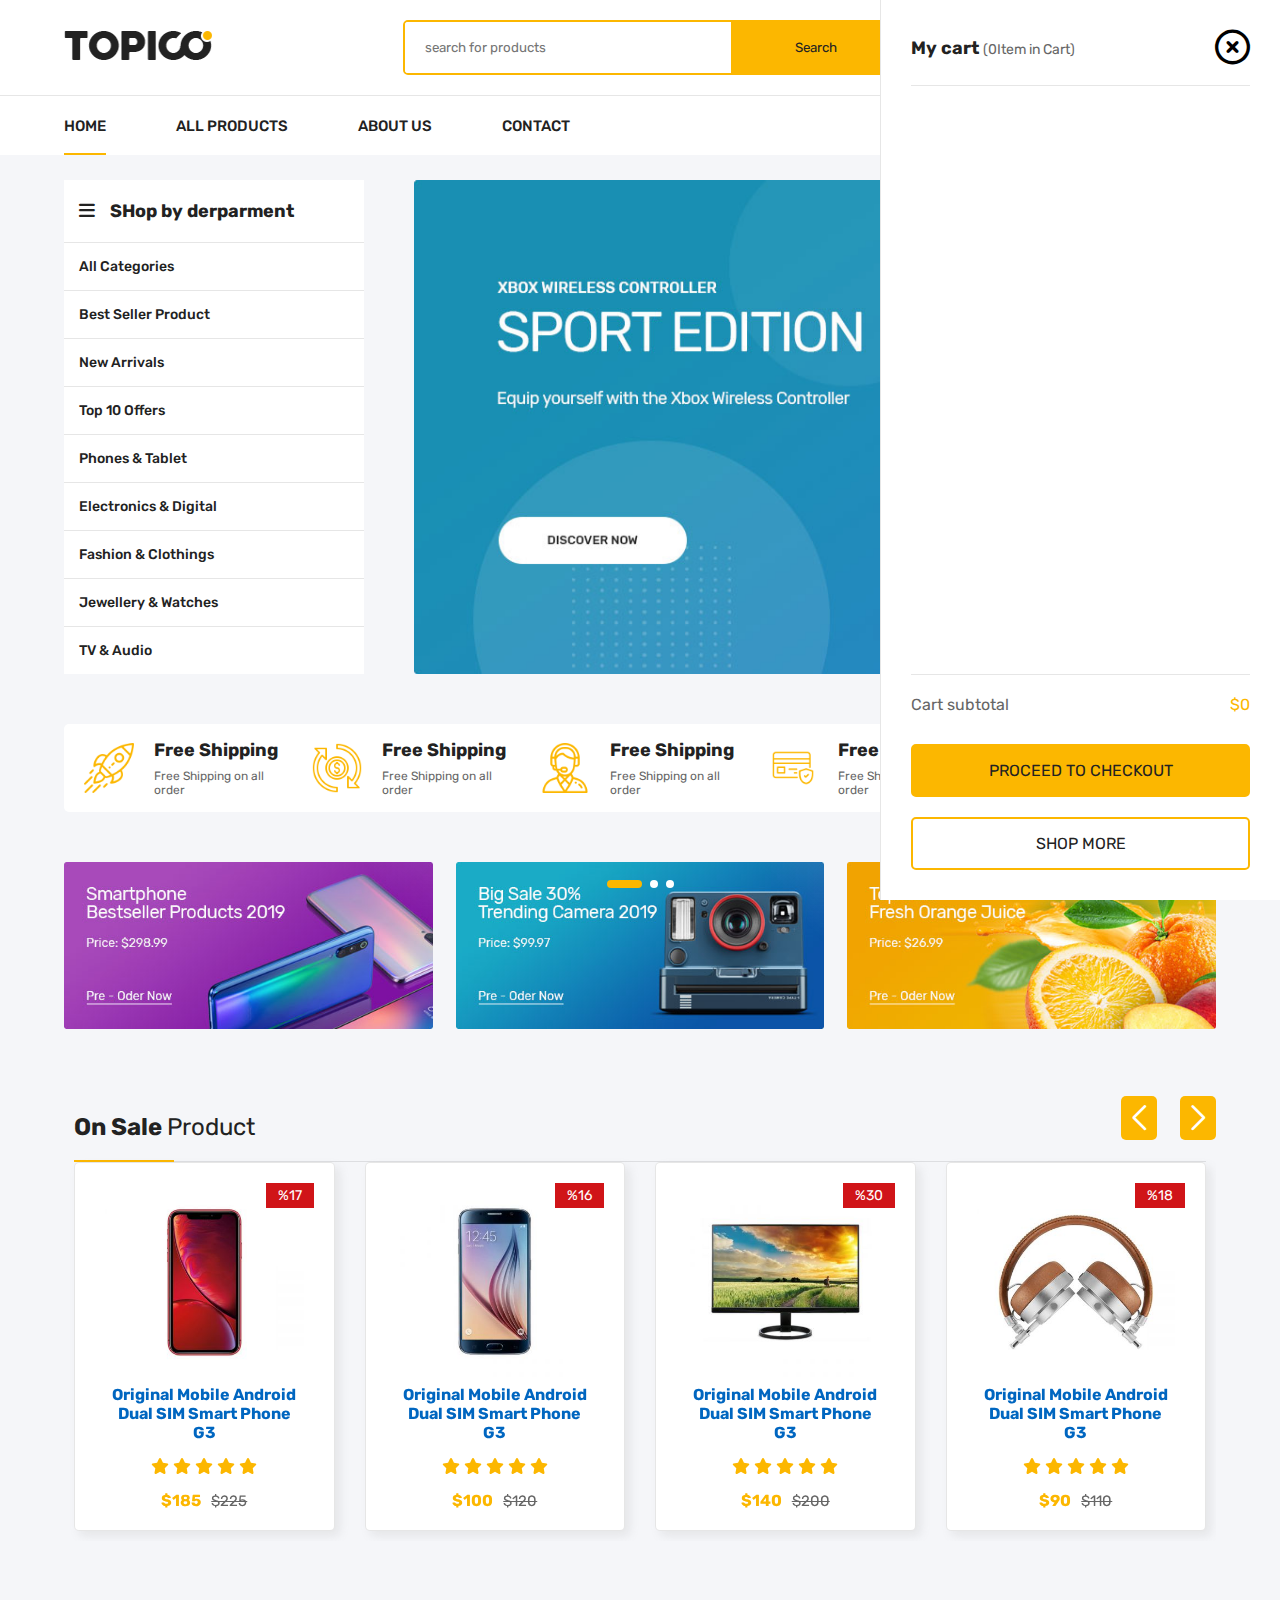
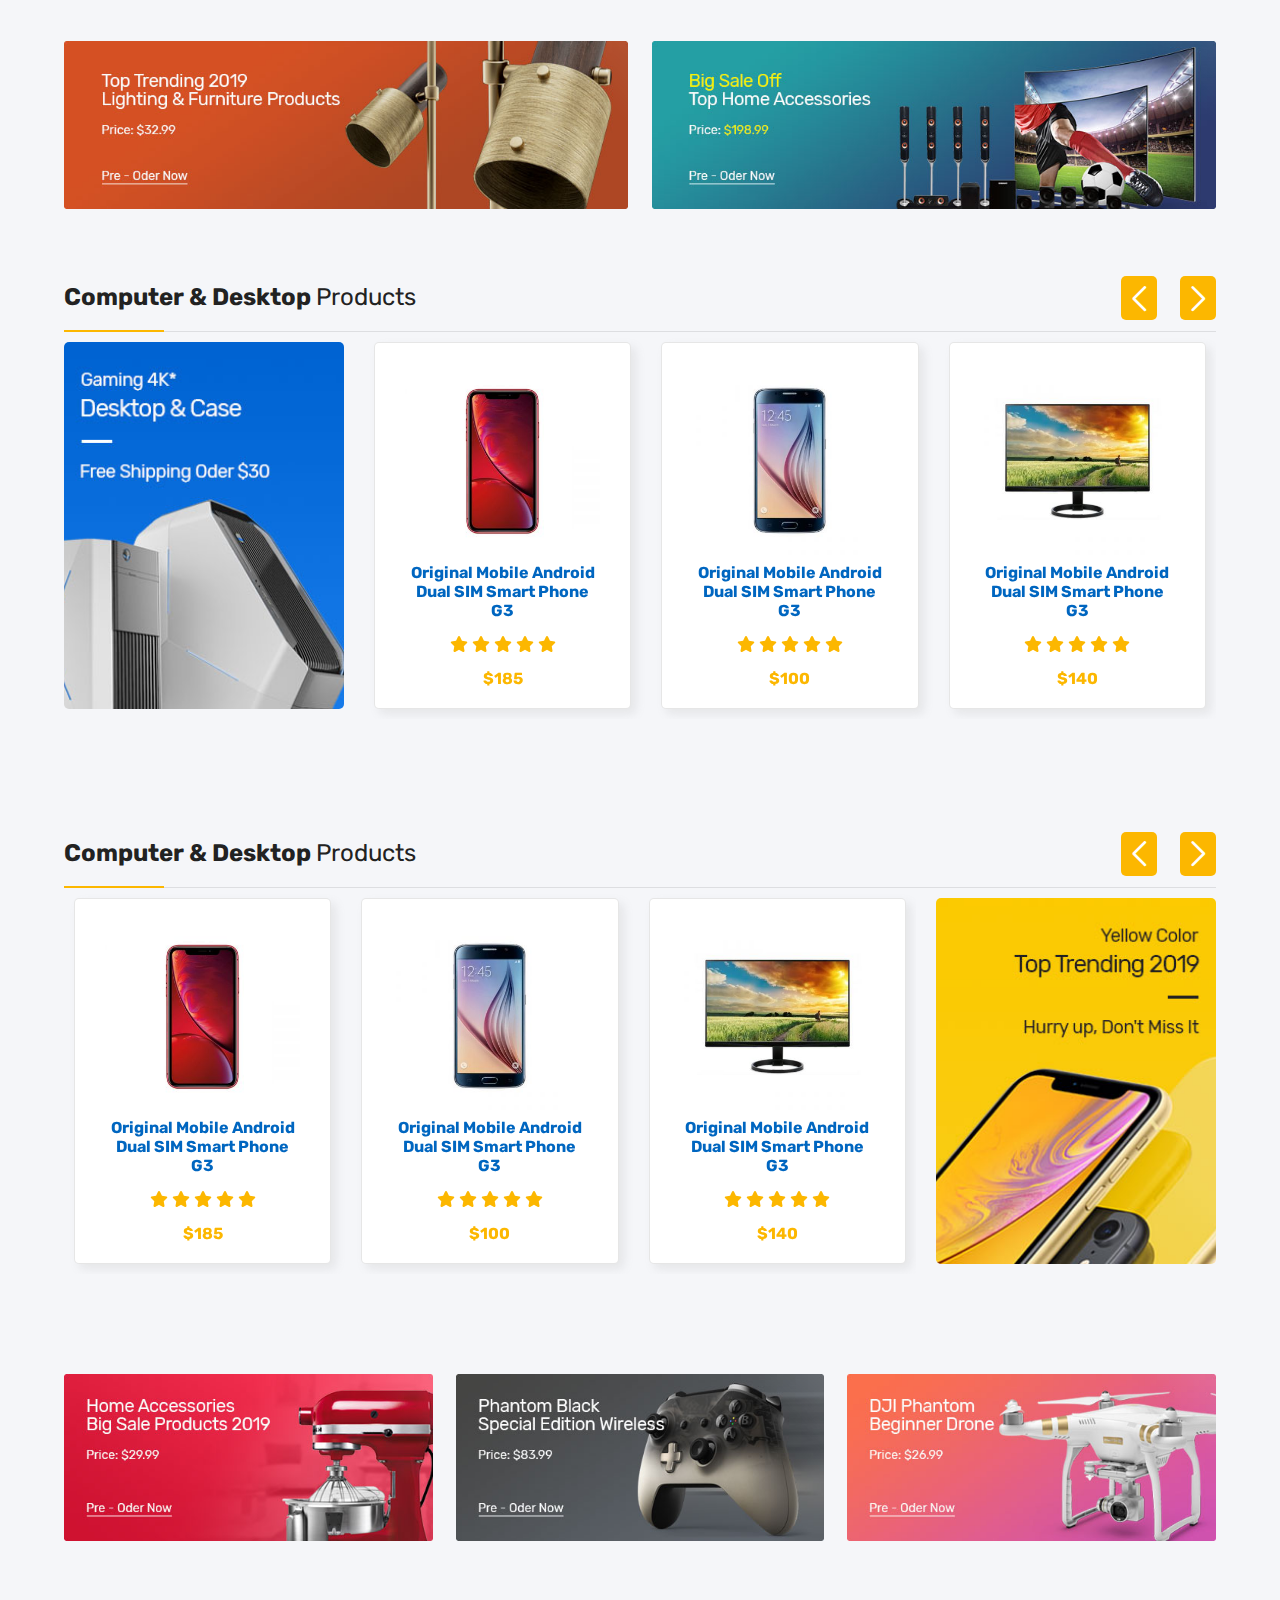
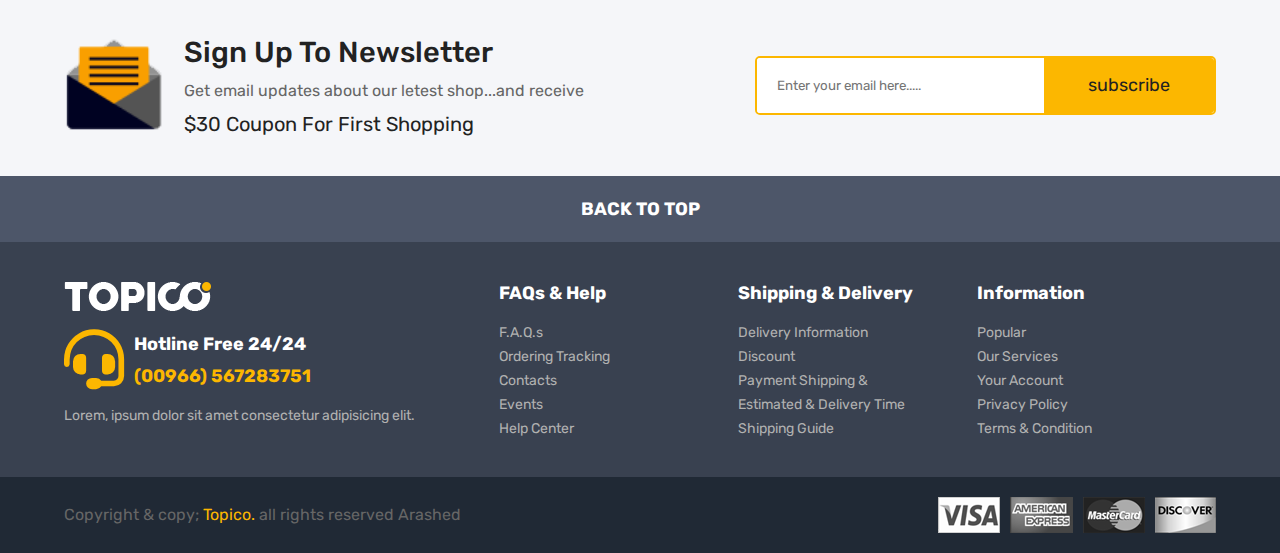
<file: index.html>
<!DOCTYPE html>
<html lang="en">
  <head>
    <meta charset="UTF-8" />
    <meta name="viewport" content="width=device-width, initial-scale=1.0" />
    <title>Topoco</title>

    <!---- File Css-------->
    <link rel="stylesheet" href="css/style.css" />

    <!---- File Font -------->
    <link
      rel="stylesheet"
      href="https://cdnjs.cloudflare.com/ajax/libs/font-awesome/6.6.0/css/all.min.css"
    />

    <!-- Link Swiper's CSS -->
    <link
      rel="stylesheet"
      href="https://cdn.jsdelivr.net/npm/swiper@11/swiper-bundle.min.css"
    />
  </head>
  <body>

    <header>
      <div class="container top-nav">
        <a href=""><img src="img/logo-black.png" alt="" /></a>
        <form action="" class="search">
          <input type="search" placeholder="search for products" />
          <button type="submit">Search</button>
        </form>

        <!------Start Cart-------->
        <div class="cart-header">
          <div class="icon-cart">
            <i class="fa-solid fa-bag-shopping"></i>
            <span class="count-item">0</span>
          </div>

          <div class="total-price">
            <p>My Cart:</p>
            <p class="price-cart-Head">$0</p>
          </div>
        </div>
        <!------End Cart-------->
      </div>

      <!------Start NavBar-------->
      <nav>
        <div class="links container">
                <i class="fa-solid fa-bars btn-open-menu"></i>
          <ul id="menu">
                <span class="bg-overlay"></span>
                <i class="fa-regular fa-circle-xmark btn-close-menu"></i>
                <img class="logo-menu" src="img/logo-black.png" alt="">
            <li class="active"><a href="">home</a></li>
            <li><a href="">all products</a></li>
            <li><a href="">about us</a></li>
            <li><a href="">contact</a></li>
          </ul>

          <div class="login-signup">
            <a href="">login <i class="fa-solid fa-right-to-bracket"></i></a>
            <a href="">sign up <i class="fa-solid fa-user-plus"></i></a>
          </div>
        </div>
      </nav>
    </header>

    <div class="cart active">
      <div class="top-cart">
        <h3>My cart <span class="count-item-cart">(0Item in Cart)</span></h3>
        <span class="close-cart"
          ><i class="fa-regular fa-circle-xmark"></i
        ></span>
      </div>

      <div class="items-in-cart">
        

        

      </div>
      <div class="bottom-cart">
        <div class="total">
          <p>Cart subtotal</p>
          <p class="price-cart-total">$0</p>
        </div>

        <div class="button-Cart">
          <a href="" class="btn-cart">proceed to checkout</a>
          <button class="btn-cart trans-bg">Shop more</button>
        </div>
      </div>
    </div>


    <!------------- Slider --- -->
    <section class="slider">
      <div class="container">
        <div class="side-bar">
          <h2><i class="fa-solid fa-bars"></i>SHop by derparment</h2>
          <a href="">All Categories</a>
          <a href="">Best Seller Product</a>
          <a href="">New Arrivals</a>
          <a href="">Top 10 Offers</a>
          <a href="">Phones & Tablet</a>
          <a href="">Electronics & Digital</a>
          <a href="">Fashion & Clothings</a>
          <a href="">Jewellery & Watches</a>
          <a href="">TV & Audio</a>
        </div>

        <!-- Swiper -->
        <div class="slide-swp mySwiper">
          <div class="swiper-wrapper">
            <div class="swiper-slide">
              <a href=""><img src="img/slider-01.jpg" alt="" /></a>
            </div>

            <div class="swiper-slide">
              <a href=""><img src="img/slider-02.jpg" alt="" /></a>
            </div>

            <div class="swiper-slide">
              <a href=""><img src="img/slider-03.jpg" alt="" /></a>
            </div>
          </div>
          <div class="swiper-pagination"></div>
        </div>
      </div>
    </section>



        <!------------- Features --- -->
    <section class="features">
      <div class="container">
        <div class="features-item">
          <img src="img/features1.png" alt="" />
          <div class="text">
            <h4>Free Shipping</h4>
            <p>Free Shipping on all order</p>
          </div>
        </div>

        <div class="features-item">
          <img src="img/features2.png" alt="" />
          <div class="text">
            <h4>Free Shipping</h4>
            <p>Free Shipping on all order</p>
          </div>
        </div>

        <div class="features-item">
          <img src="img/features3.png" alt="" />
          <div class="text">
            <h4>Free Shipping</h4>
            <p>Free Shipping on all order</p>
          </div>
        </div>

        <div class="features-item">
          <img src="img/features4.png" alt="" />
          <div class="text">
            <h4>Free Shipping</h4>
            <p>Free Shipping on all order</p>
          </div>
        </div>

        <div class="features-item">
          <img src="img/features5.png" alt="" />
          <div class="text">
            <h4>Free Shipping</h4>
            <p>Free Shipping on all order</p>
          </div>
        </div>
      </div>
    </section>


    <!------------- Banner --- -->
    <section class="banner">
      <div class="container">
        <div class="banner-img">
          <div class="glass-hover">
            <a href=""></a>
            <img src="img/banner/banner-1.jpg" alt="" />
          </div>
        </div>

        <div class="banner-img">
          <div class="glass-hover">
            <a href=""></a>
            <img src="img/banner/banner-2.jpg" alt="" />
          </div>
        </div>

        <div class="banner-img">
          <div class="glass-hover">
            <a href=""></a>
            <img src="img/banner/banner-3.jpg" alt="" />
          </div>
        </div>
      </div>
    </section>



    <!------------- Sale Product --- -->
    <section class="slide slide-sale">
      <div class="container">
        <div class="sale-sec mySwiper">
          <div class="top-slide">
            <h2>on sale <span>product</span></h2>
          </div>

          <div id="swiper-items-sale" class="products swiper-wrapper">


             

          </div>

        
          <div class="swiper-button-next btn-Swipe"></div>
          <div class="swiper-button-prev btn-Swipe"></div>

         

          
        </div>
      </div>
    </section>

<!------------- Banner Big --- -->
    <section class="banner banner-big">
        <div class="container">
          <div class="banner-img">
            <div class="glass-hover">
              <a href=""></a>
              <img src="img/banner/banner-4.jpg" alt="" />
            </div>
          </div>
  
          <div class="banner-img">
            <div class="glass-hover">
              <a href=""></a>
              <img src="img/banner/banner-5.jpg" alt="" />
            </div>
          </div>
  
        </div>
      </section>


       <!------------- Slide Broduct --- -->
    <section class="slide slide-product">
        <div class="container">

                <div class="top-slide">
                        <h2>Computer & Desktop <span>products</span></h2>
                      </div>

                      <div class="slid-with-img">
                        <div class="category-img">
                           <a href=""><img src="img/banner/banner-sm-1.jpg" alt=""></a>
                        </div>
                        
                        <div class="product-swip mySwiper">

                         <div class="products other-product-swiper swiper-wrapper" id="other-product-swiper">

                         </div>     

                         <div class="swiper-button-next btn-Swipe"></div>
                         <div class="swiper-button-prev btn-Swipe"></div>

                        </div>
                      </div>


        </div>
      </section>


    <!------------- Slide Broduct --- -->
    <section class="slide slide-product">
        <div class="container">

                <div class="top-slide">
                        <h2>Computer & Desktop <span>products</span></h2>
                      </div>

                      <div class="slid-with-img">

                
                        
                        <div class="product-swip mySwiper">

                         <div class="products other-product-swiper swiper-wrapper" id="other-product-swiper2">

                         </div>     

                         <div class="swiper-button-next btn-Swipe"></div>
                         <div class="swiper-button-prev btn-Swipe"></div>

                        </div>

                        <div class="category-img">
                                <a href=""><img src="img/banner/banner-sm-2.jpg" alt=""></a>
                             </div>
                      </div>


        </div>
      </section>




       <!------------- Banner2 --- -->
    <section class="banner">
        <div class="container">
          <div class="banner-img">
            <div class="glass-hover">
              <a href=""></a>
              <img src="img/banner/banner-6.jpg" alt="" />
            </div>
          </div>
  
          <div class="banner-img">
            <div class="glass-hover">
              <a href=""></a>
              <img src="img/banner/banner-7.jpg" alt="" />
            </div>
          </div>
  
          <div class="banner-img">
            <div class="glass-hover">
              <a href=""></a>
              <img src="img/banner/banner-8.jpg" alt="" />
            </div>
          </div>
        </div>
      </section>

 <!------------- Newsletter --- -->
      <div class="newsletter"> 
        <div class="container">
                <div class="text">
                        <img src="img/icon_email.png" alt="">
                        <div class="content">
                                <h4>Sign Up To Newsletter</h4>
                                <p>Get email updates about our letest shop...and receive </p>

                                <h6>$30 Coupon For First Shopping</h6>

                        </div>
                </div>

                <form action="" class="newsletter-form">
                        <input type="email" placeholder="Enter your email here.....">
                        <button type="submit">subscribe</button>
                </form>
        </div>
      </div>

 <!------------- Back-to-top --- -->
      <div class="back-to-top">
        <p>back to top</p>
      </div>


      <footer>
        <div class="container">
                <div class="big-row">
                        <img src="img/logo-white.png" alt="">
                        <div class="hotline">
                                <i class="fa-solid fa-headset"></i>
                                <div class="text">
                                        <h5>Hotline Free 24/24</h5>
                                        <h6>(00966) 567283751</h6>
                                </div>
                        </div>

                        <p>Lorem, ipsum dolor sit amet consectetur adipisicing elit. </p>
                </div>

                <div class="row">
                        <h4>FAQs & Help</h4>

                        <div class="links">
                           <a href="">F.A.Q.s</a>
                           <a href="">Ordering Tracking</a>
                           <a href="">Contacts</a>
                           <a href="">Events</a>
                           <a href="">Help Center</a>
                        </div>
                </div>


                <div class="row">
                        <h4>Shipping & Delivery</h4>

                        <div class="links">
                           <a href="">Delivery Information</a>
                           <a href="">Discount</a>
                           <a href="">Payment Shipping &</a>
                           <a href="">Estimated & Delivery Time</a>
                           <a href="">Shipping Guide</a>
                        </div>
                </div>


                <div class="row">
                        <h4>Information</h4>

                        <div class="links">
                           <a href="">Popular</a>
                           <a href="">Our Services</a>
                           <a href="">Your Account</a>
                           <a href="">Privacy Policy</a>
                           <a href="">Terms & Condition</a>
                        </div>
                </div>

                
        </div>


        <div class="bottom-footer">
                <div class="container">
                        <p>Copyright & copy; <span>Topico.</span> all rights reserved Arashed</p>

                        <div class="payment-img">
                                <img src="img/payment-1.png" alt="">
                                <img src="img/payment-2.png" alt="">
                                <img src="img/payment-3.png" alt="">
                                <img src="img/payment-4.png" alt="">
                        </div>
                </div>
        </div>
      </footer>














    <!-- Swiper JS -->
    <script src="https://cdn.jsdelivr.net/npm/swiper@11/swiper-bundle.min.js"></script>

    <script src="js/swiper.js"></script>
    <script src="js/main.js"></script>
    <script src="js/items-home.js"></script>
  </body>
</html>
</file>
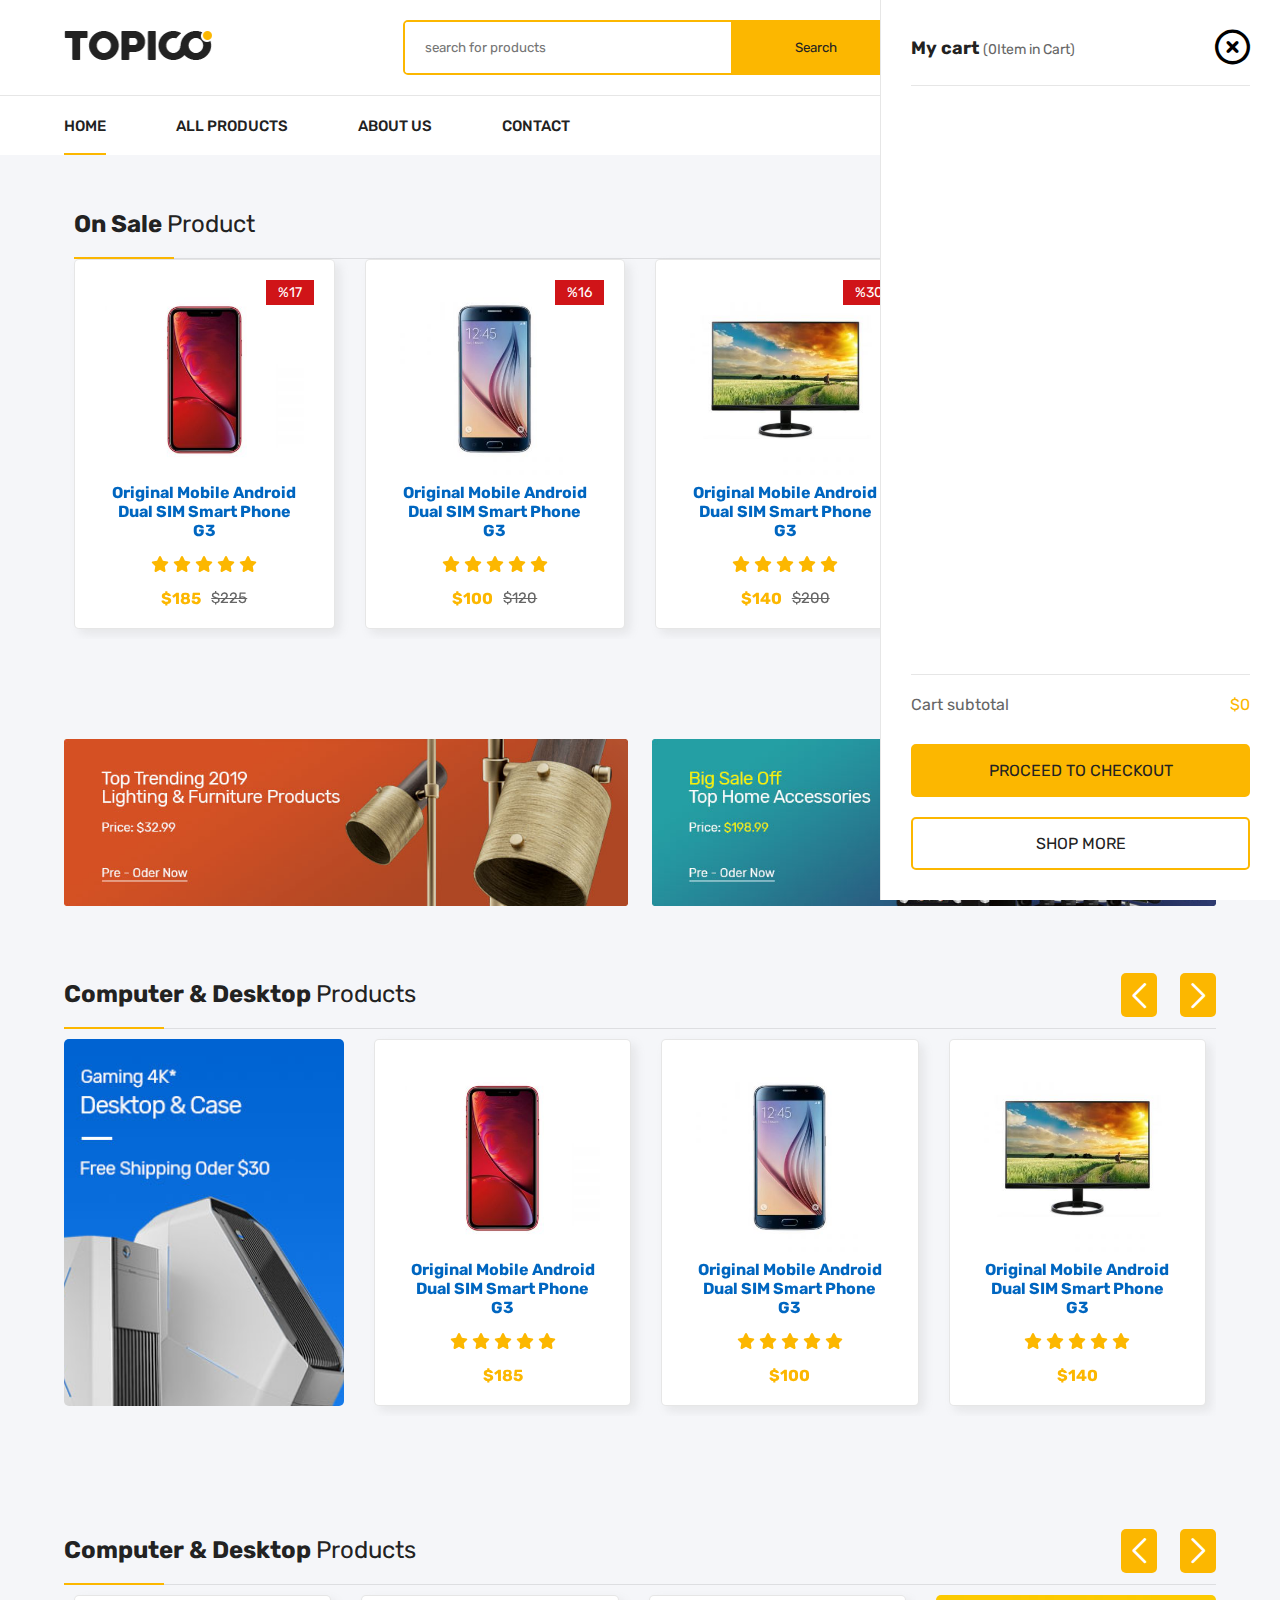
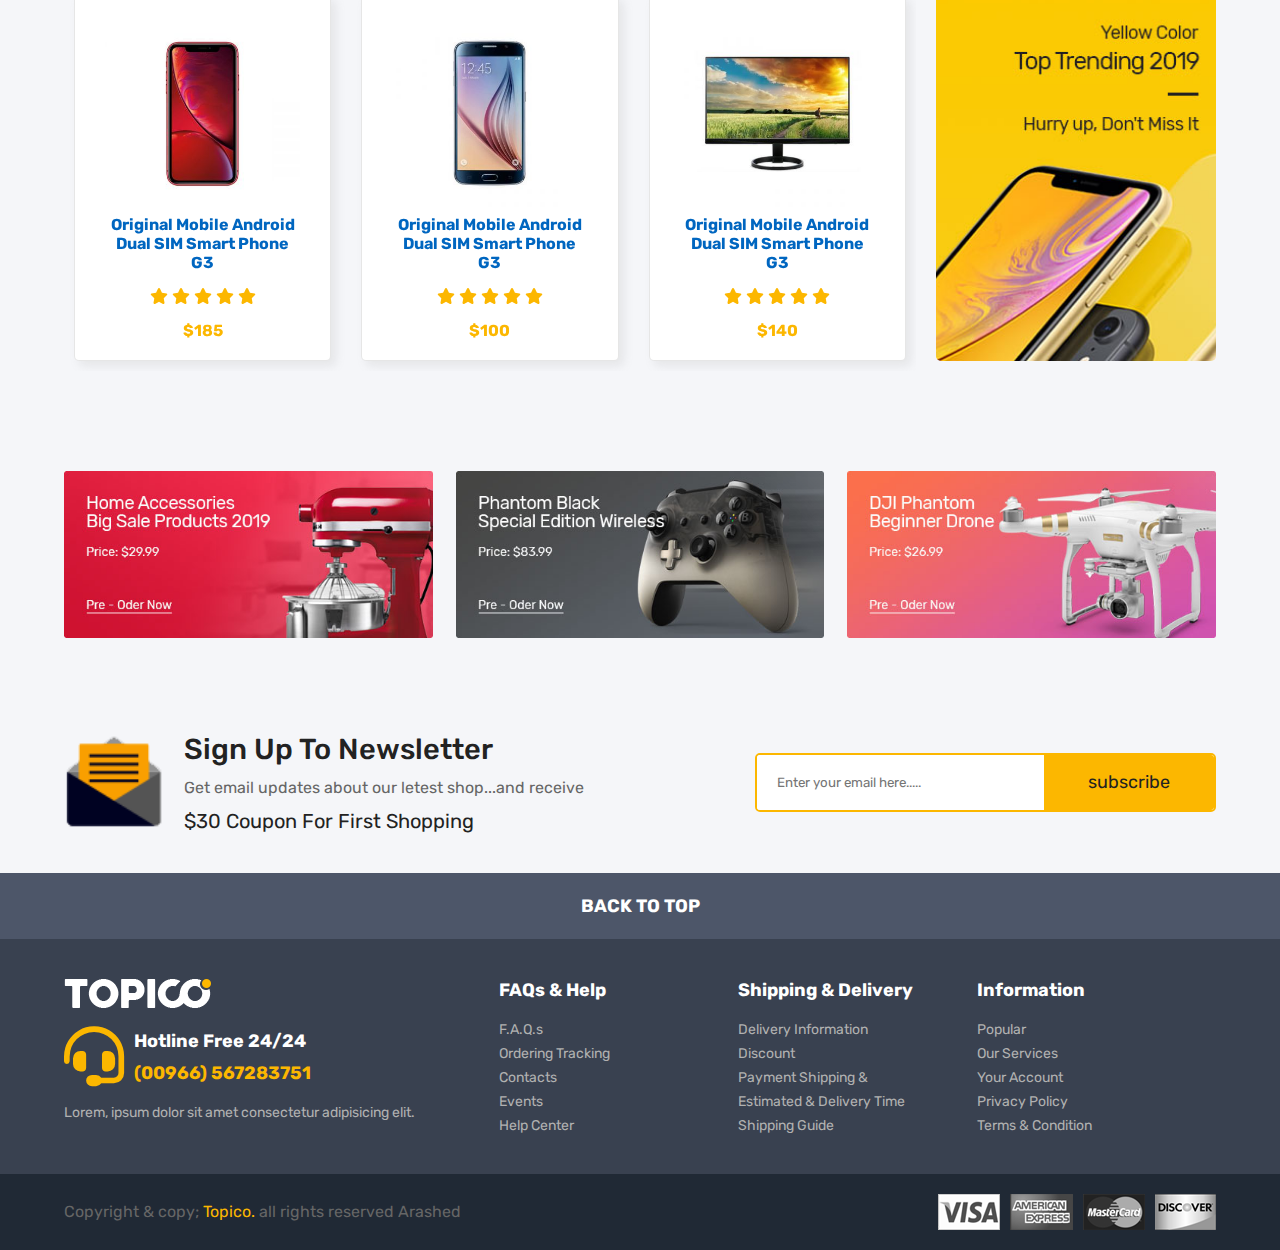
<file: item.html>
<!DOCTYPE html>
<html lang="en">
  <head>
    <meta charset="UTF-8" />
    <meta name="viewport" content="width=device-width, initial-scale=1.0" />
    <title>Topoco</title>

    <!---- File Css-------->
    <link rel="stylesheet" href="css/style.css" />

    <!---- File Font -------->
    <link
      rel="stylesheet"
      href="https://cdnjs.cloudflare.com/ajax/libs/font-awesome/6.6.0/css/all.min.css"
    />

    <!-- Link Swiper's CSS -->
    <link
      rel="stylesheet"
      href="https://cdn.jsdelivr.net/npm/swiper@11/swiper-bundle.min.css"
    />
  </head>
  <body>

    <header>
      <div class="container top-nav">
        <a href=""><img src="img/logo-black.png" alt="" /></a>
        <form action="" class="search">
          <input type="search" placeholder="search for products" />
          <button type="submit">Search</button>
        </form>

        <!------Start Cart-------->
        <div class="cart-header">
          <div class="icon-cart">
            <i class="fa-solid fa-bag-shopping"></i>
            <span class="count-item">0</span>
          </div>

          <div class="total-price">
            <p>My Cart:</p>
            <p class="price-cart-Head">$0</p>
          </div>
        </div>
        <!------End Cart-------->
      </div>

      <!------Start NavBar-------->
      <nav>
        <div class="links container">
                <i class="fa-solid fa-bars btn-open-menu"></i>
          <ul id="menu">
                <span class="bg-overlay"></span>
                <i class="fa-regular fa-circle-xmark btn-close-menu"></i>
                <img class="logo-menu" src="img/logo-black.png" alt="">
            <li class="active"><a href="">home</a></li>
            <li><a href="">all products</a></li>
            <li><a href="">about us</a></li>
            <li><a href="">contact</a></li>
          </ul>

          <div class="login-signup">
            <a href="">login <i class="fa-solid fa-right-to-bracket"></i></a>
            <a href="">sign up <i class="fa-solid fa-user-plus"></i></a>
          </div>
        </div>
      </nav>
    </header>

    <div class="cart active">
      <div class="top-cart">
        <h3>My cart <span class="count-item-cart">(0Item in Cart)</span></h3>
        <span class="close-cart"
          ><i class="fa-regular fa-circle-xmark"></i
        ></span>
      </div>

      <div class="items-in-cart">
        

        

      </div>
      <div class="bottom-cart">
        <div class="total">
          <p>Cart subtotal</p>
          <p class="price-cart-total">$0</p>
        </div>

        <div class="button-Cart">
          <a href="" class="btn-cart">proceed to checkout</a>
          <button class="btn-cart trans-bg">Shop more</button>
        </div>
      </div>
    </div>





    <!------------- Sale Product --- -->
    <section class="slide slide-sale">
      <div class="container">
        <div class="sale-sec mySwiper">
          <div class="top-slide">
            <h2>on sale <span>product</span></h2>
          </div>

          <div id="swiper-items-sale" class="products swiper-wrapper">


             

          </div>

        
          <div class="swiper-button-next btn-Swipe"></div>
          <div class="swiper-button-prev btn-Swipe"></div>

         

          
        </div>
      </div>
    </section>

<!------------- Banner Big --- -->
    <section class="banner banner-big">
        <div class="container">
          <div class="banner-img">
            <div class="glass-hover">
              <a href=""></a>
              <img src="img/banner/banner-4.jpg" alt="" />
            </div>
          </div>
  
          <div class="banner-img">
            <div class="glass-hover">
              <a href=""></a>
              <img src="img/banner/banner-5.jpg" alt="" />
            </div>
          </div>
  
        </div>
      </section>


       <!------------- Slide Broduct --- -->
    <section class="slide slide-product">
        <div class="container">

                <div class="top-slide">
                        <h2>Computer & Desktop <span>products</span></h2>
                      </div>

                      <div class="slid-with-img">
                        <div class="category-img">
                           <a href=""><img src="img/banner/banner-sm-1.jpg" alt=""></a>
                        </div>
                        
                        <div class="product-swip mySwiper">

                         <div class="products other-product-swiper swiper-wrapper" id="other-product-swiper">

                         </div>     

                         <div class="swiper-button-next btn-Swipe"></div>
                         <div class="swiper-button-prev btn-Swipe"></div>

                        </div>
                      </div>


        </div>
      </section>


    <!------------- Slide Broduct --- -->
    <section class="slide slide-product">
        <div class="container">

                <div class="top-slide">
                        <h2>Computer & Desktop <span>products</span></h2>
                      </div>

                      <div class="slid-with-img">

                
                        
                        <div class="product-swip mySwiper">

                         <div class="products other-product-swiper swiper-wrapper" id="other-product-swiper2">

                         </div>     

                         <div class="swiper-button-next btn-Swipe"></div>
                         <div class="swiper-button-prev btn-Swipe"></div>

                        </div>

                        <div class="category-img">
                                <a href=""><img src="img/banner/banner-sm-2.jpg" alt=""></a>
                             </div>
                      </div>


        </div>
      </section>




       <!------------- Banner2 --- -->
    <section class="banner">
        <div class="container">
          <div class="banner-img">
            <div class="glass-hover">
              <a href=""></a>
              <img src="img/banner/banner-6.jpg" alt="" />
            </div>
          </div>
  
          <div class="banner-img">
            <div class="glass-hover">
              <a href=""></a>
              <img src="img/banner/banner-7.jpg" alt="" />
            </div>
          </div>
  
          <div class="banner-img">
            <div class="glass-hover">
              <a href=""></a>
              <img src="img/banner/banner-8.jpg" alt="" />
            </div>
          </div>
        </div>
      </section>

 <!------------- Newsletter --- -->
      <div class="newsletter"> 
        <div class="container">
                <div class="text">
                        <img src="img/icon_email.png" alt="">
                        <div class="content">
                                <h4>Sign Up To Newsletter</h4>
                                <p>Get email updates about our letest shop...and receive </p>

                                <h6>$30 Coupon For First Shopping</h6>

                        </div>
                </div>

                <form action="" class="newsletter-form">
                        <input type="email" placeholder="Enter your email here.....">
                        <button type="submit">subscribe</button>
                </form>
        </div>
      </div>

 <!------------- Back-to-top --- -->
      <div class="back-to-top">
        <p>back to top</p>
      </div>


      <footer>
        <div class="container">
                <div class="big-row">
                        <img src="img/logo-white.png" alt="">
                        <div class="hotline">
                                <i class="fa-solid fa-headset"></i>
                                <div class="text">
                                        <h5>Hotline Free 24/24</h5>
                                        <h6>(00966) 567283751</h6>
                                </div>
                        </div>

                        <p>Lorem, ipsum dolor sit amet consectetur adipisicing elit. </p>
                </div>

                <div class="row">
                        <h4>FAQs & Help</h4>

                        <div class="links">
                           <a href="">F.A.Q.s</a>
                           <a href="">Ordering Tracking</a>
                           <a href="">Contacts</a>
                           <a href="">Events</a>
                           <a href="">Help Center</a>
                        </div>
                </div>


                <div class="row">
                        <h4>Shipping & Delivery</h4>

                        <div class="links">
                           <a href="">Delivery Information</a>
                           <a href="">Discount</a>
                           <a href="">Payment Shipping &</a>
                           <a href="">Estimated & Delivery Time</a>
                           <a href="">Shipping Guide</a>
                        </div>
                </div>


                <div class="row">
                        <h4>Information</h4>

                        <div class="links">
                           <a href="">Popular</a>
                           <a href="">Our Services</a>
                           <a href="">Your Account</a>
                           <a href="">Privacy Policy</a>
                           <a href="">Terms & Condition</a>
                        </div>
                </div>

                
        </div>


        <div class="bottom-footer">
                <div class="container">
                        <p>Copyright & copy; <span>Topico.</span> all rights reserved Arashed</p>

                        <div class="payment-img">
                                <img src="img/payment-1.png" alt="">
                                <img src="img/payment-2.png" alt="">
                                <img src="img/payment-3.png" alt="">
                                <img src="img/payment-4.png" alt="">
                        </div>
                </div>
        </div>
      </footer>



      
    <!-- Swiper JS -->
    <script src="https://cdn.jsdelivr.net/npm/swiper@11/swiper-bundle.min.js"></script>

    <script src="js/swiper.js"></script>
    <script src="js/main.js"></script>
    <script src="js/items-home.js"></script>
  </body>
</html>
</file>
<file: css/style.css>
/* Fonts  */
@import url("https://fonts.googleapis.com/css2?family=Rubik:ital,wght@0,300..900;1,300..900&display=swap");

* {
  padding: 0;
  margin: 0;
  box-sizing: border-box;
  text-decoration: none;
  list-style: none;
  font-family: "Rubik", sans-serif;

}
:root {
  --main-color: #fcb700;
  --dark-color: #222222;
  --parg-color: #666666;
  --dark-red: #d01418;
  --border-color: #6666662a;
  --name-item: #0066c0;
}
body {
  background-color: #f5f6f9;
  margin-top: 180px;
  height: 2000px;
}
h1,
h2,
h3,
h4,
h5,
h6 {
  color: var(--dark-color);
}

p {
  color: var(--parg-color);
}
.container {
  width: 75%;
  margin: auto;
}
@media (max-width: 1500px) {
  .container {
    width: 90%;
  }
}
/* Start Header */

header {
  position: fixed;
  top: 0;
  left: 0;
  right: 0;
  background-color: #fff;
  z-index: 1000;
}
header .top-nav {
  display: flex;
  justify-content: space-between;
  align-items: center;
  padding: 20px 0;
}
header .top-nav .logo{
        width: 150px;
}
header .top-nav .search {
        width: 500px;
        border: 2px solid var(--main-color);
        position: relative;
        border-radius: 5px;
        overflow: hidden;
}
header .top-nav .search input{
        width: 100%;
        padding: 18px 175px 18px 20px;
        outline: none;
        border: none;
}
header .top-nav .search button{
        position: absolute;
        top: 0;
        right: 0;
        outline: none;
        border: none;
        width: 170px;
        background-color: var(--main-color);
        height: 100%;
        color: var(--dark-color);
        cursor: pointer;
}
header .top-nav .cart-header{
        display: flex;
        gap: 10px;
        align-items: center;
}
header .top-nav .cart-header i{
        color: var(--dark-color);
        font-size: 20px;
        border: 1px solid var(--border-color);
        width: 50px;
        height: 50px;
        text-align: center;
        line-height: 50px;
        border-radius: 50px;
        cursor: pointer;
        transition: 0.3s ease;
}
header .top-nav .cart-header i:hover{
        background-color: var(--main-color);
        color: #fff;
}
header .top-nav .cart-header .icon-cart{
        position: relative;
}
header .top-nav .cart-header .count-item{
        width: 20px;
        border-radius: 50%;
        position: absolute;
        background-color:  var(--main-color);
        text-align: center;
        line-height: 20px;
        font-size: 13px;
        top: -5px;
        right: 0;
        color: var(--dark-color);
        border: 1px solid var(--border-color)
}
header .top-nav .cart-header .total-price p{
        margin-bottom: 8px;
}
header nav{
        border-top: 1px solid var(--border-color);
}
header .links{
        display: flex;
        justify-content: space-between;
        align-items: center;
}
header .links ul{
        display: flex;
        gap: 70px;
}
header .links ul li a{
        color: var(--dark-color);
        text-transform: uppercase;
        font-weight: 500;
        font-size: 15px;
}
header .links ul li{
        position: relative;
        padding: 20px 0;
}
header .links ul li::after{
        content: "";
        position: absolute;
        bottom: 0;
        left: 0;
        width: 0%;
        height: 2px;
        background-color: var(--main-color);
        transition: 0.3s ease-in-out;
}
header .links ul li.active::after,
header .links ul li:hover::after{
        width: 100%;
}
header .links .login-signup a{
        background-color: var(--main-color);
        color: var(--dark-color);
        padding: 10px 20px;
        margin-left: 10px;
        border-radius: 5px;
}
/* End Header */


/* Start Cart */

.cart{
        position: fixed;
        top: 0;
        right: -400px;    
        bottom: 0;   
        background-color: #fff;
        z-index: 1100; 
        padding: 30px;
        border-left: 1px solid var(--border-color);
        display: flex;
        flex-direction: column;
        justify-content: space-between;
        width: 400px;
        transition: 0.4s ease;
}
.cart.active{
        right: 0;
}
.cart .top-cart{
        display: flex;
        align-items: center;
        justify-content: space-between;
}
.cart .top-cart .close-cart i{
        font-size: 35px;
        cursor: pointer;
}
.cart .top-cart h3{
        font-size: 18px;
}
.cart .top-cart h3 span{
        font-size: 14px;
        color: var(--parg-color);
        font-weight: normal;
}
.cart .items-in-cart{
        padding: 20px 0;
        border-block: 1px solid var(--border-color);
        margin-block: 20px;
        height: 100%;
}
.cart .items-in-cart .item-cart{
        display: flex;
        gap: 20px;
        align-items: center;
        justify-content: center;
        margin-bottom: 25px;
}
.cart .items-in-cart .item-car:last-child{
        margin-bottom: 0;
}
.cart .items-in-cart .item-cart img{
        width: 100px;
}
.cart .items-in-cart .item-cart h4{
        margin-bottom: 10px;
        font-weight: 500;
}
.cart .items-in-cart .item-cart .delete-item{
        outline: none;
        border: none;
}
.cart .items-in-cart .item-cart .delete-item i{
        font-size: 22px;
        cursor: pointer;
        transition: 0.3s;
}
.cart .items-in-cart .item-cart .delete-item i:hover{
        color: var(--dark-red);
        transform: scale(1.2);
}
.cart .bottom-cart .total{
        display: flex;
        justify-content: space-between;
        margin-bottom: 30px;
}
.cart .bottom-cart .total .price-cart-total{
        color: var(--main-color);
}
.cart .button-Cart{
        display: flex;
        flex-direction: column;
        gap: 20px;
}
.cart .button-Cart .btn-cart{
        border: 2px solid var(--main-color);
        border-radius: 5px;
        color: var(--dark-color);
        padding: 15px 0;
        text-align: center;
        font-size: 16px;
        text-transform: uppercase;
        cursor: pointer;
        background-color: var(--main-color);
        transition: 0.3s ease;
}
.cart .button-Cart .btn-cart:hover{
        background-color: transparent;
}
.cart .button-Cart .trans-bg{
        background-color: transparent;
}
.cart .button-Cart .trans-bg:hover{
        background-color: var(--main-color);
}
/* End Cart */

/* Start Slider */
.slider .container{
        display: flex;
        justify-content: space-between;
}
.slider .container .side-bar{
        width: 300px;
        display: flex;
        flex-direction: column;
        background-color: #fff;
}
.slider .container .side-bar h2{
        display: flex;
        gap: 15px;
        align-items: center;
        padding: 20px 15px;
        font-size: 18px;
}
.slider .container .side-bar a{
        padding: 15px;
        font-size: 14px;
        font-weight: 500;
        color: var(--dark-color);
        border-top: 1px solid var(--border-color); 
        transition: 0.3s ease-in-out;
}
.slider .container .side-bar a:hover{
        color: var(--main-color);

}
.slider .container .slide-swp{
        width: calc(100% - 350px);
        overflow: hidden;
        
}
.slider .container .slide-swp img{
        width: 100%;
        height: 100%;
        object-fit: cover;
        object-position: left top;
        
}
.slider .container .slide-swp .swiper-pagination span{
background-color: #fff;
opacity: 1;
}

.swiper-pagination-bullet-active{
        background-color: var(--main-color) !important;
        width: 35px !important;
        height: 8px !important;
        border-radius: 30px !important;

}
/* End Slider */

/* Start Features */

.features{
        margin: 50px 0;

}
.features .container{
        display: flex;
        justify-content: space-between;
        flex-wrap: wrap;
        background-color: #fff;
        padding: 15px 20px;
        border-radius: 5px;
}
.features .container .features-item{
        width: 18%;
        max-width: 220px;
        display: flex;
        align-items: center;
        gap: 20px;
        
}
.features .container .features-item img{
        width: 50px;
}
.features .container .features-item h4{
        margin-bottom: 8px;
        font-size: 18px;
}
.features .container .features-item p{
        font-size: 12px;
}
/* End Features */


/* Start Banner */
.banner{
        margin: 50px 0;
}
.banner .container{
        display: flex;
        justify-content: space-between;
}
.banner .container .banner-img{
        width: 32%;   
        position: relative;     
}
.banner .container .banner-img img{
        width: 100%;
}
.banner .container .banner-img .glass-hover{
        position: relative;
        height: 100%;
        width: 100%;
        top: 0;
        left: 0;
}
.banner .container .banner-img .glass-hover::after{
        content: "";
        position: absolute;
        top: 0;
        left: 0;
        width: 100%;
        height: 100%;
        background: linear-gradient(50deg, transparent 50%,
         rgba(255, 255, 255, 0.1) 60%, rgba(255, 255, 255, 0.5)70%, transparent 70%);
         background-size: 200% 100%;
         background-position: 200% 0;
         cursor: pointer;
         z-index: 90;
         transition: 0.8s;
}
.banner .container .banner-img .glass-hover:hover::after{
        background-position: -20% 0;
}
.banner .container .banner-img  a{
        width: 100%;
        height: 100%;
        position: absolute;
        top: 0;
        left: 0;
        z-index: 100;
}
.banner-big.banner .container .banner-img{
        width: 49%;

}
/* End Banner */


/* Start  Slide */
.slide{
        margin-bottom: 100px;
}
.top-slide{
        position: relative;
        margin-bottom: 20px 0;
        padding: 20px 0;
        border-bottom: 1px solid var(--border-color);
}
.top-slide::after{
        content: "";
        position: absolute;
        bottom: -1px;
        left: 0;
        width: 100px;
        height: 2px;
        background-color: var(--main-color);
}
.top-slide h2{
        text-transform: capitalize;
}
.top-slide span{
        font-weight: normal;
}
/* ------------------------ */

/*  Product Card Style */

.product{
     width: 25%;
     position: relative;
     background-color: #fff;
     padding: 20px 30px;
     text-align: center;
     overflow: hidden;  
     box-shadow: 5px 5px 10px #94949428;   
     border: 1px solid var(--border-color); 
     border-radius: 5px; 
}
.product .icons{
        display: flex;
        flex-direction: column;
        gap: 10px;
        position: absolute;
        right: -80px;
        z-index: 3;
        top: 50%;
        transform: translateY(-50%);
        transition: 0.3s ease-in-out;
}
.product .icons i{
        width: 50px;
        height: 50px;
        color: var(--dark-color);
        background-color: #fff;
        line-height: 50px;
        border: 1px solid var(--border-color);
        border-radius: 50%;
        text-align: center;
        cursor: pointer;
        transition: 0.3s ease;
}
.product .icons i.active{
        position: relative;
        background-color: var(--main-color);
        cursor: auto;
        pointer-events: none;
        overflow: hidden;
}
.product .icons i.active::after{
        content: "";
        position: absolute;
        top: 0;
        left: 0;
        width: 100%;
        height: 100%;
        background-color: #0000004f;
        z-index: 5;
}
.product .icons i:hover{
        background-color: var(--main-color);
}
.product:hover .icons{
        right: 20px;
}
.product .sale-present{
        position: absolute;
        top: 20px;
        right: 20px;
        z-index: 2;
        background-color: var(--dark-red);
        color: #fff;
        padding: 4px 12px;
        font-size: 14px;
}
.product .img-product{
        position: relative;
}
.product .img-product img{
        width: 100%;
        transition: 0.3s ease-in-out;
}
.product .img-product .img-hover{
        width: 100%;
        position: absolute;
        top: 0;
        left: 0;
        opacity: 0;
        scale: 0.1;
}
.product .img-product .img-hover img{
        opacity: 0;
}
.product:hover .img-product .img-hover{
        opacity: 1;
        scale: 1;
}
.product .name-product{
        font-size: 16px;
}
.product .name-product a{
        color: var(--name-item);
}
.product .name-product a:hover{
        text-decoration: underline;
}
.products .product .stars{
        margin: 15px 0;
}
.products .product .stars i{
        color: var(--main-color);
}
.products .product .price{
        display: flex;
        justify-content: center;
        align-items: center;
        gap: 10px;
}
.products .product .price p{
        color: var(--main-color);
        font-weight: bold;
}
.products .product .price .old-price{
        color: var(--parg-color);
        text-decoration: line-through;
        font-size: 15px;
        font-weight: normal;
}
.slide .container{
        position: relative;
}
.slide .container .mySwiper{
        overflow: hidden;
        padding: 10px;
}
.slide .container .mySwiper .btn-Swipe{
        position: absolute;
        top: 35px;
        right: 0;
        background-color: var(--main-color);
        color: #fff;
        font-weight: bold;
        padding: 0 18px;
        border-radius: 5px;
}
.slide .container .mySwiper .btn-Swipe::after{
        font-size: 25px;

}
.slide .container .mySwiper .btn-Swipe.swiper-button-prev{
        left: calc(97% - 60px); 
}
/* End  Slide */



/* Start  Slide Broduct */

.slide-product .product-swip{

        width: calc(100% - 300px)

}
.slide-product .slid-with-img{
        display: flex;
        justify-content: space-between;
}
.slide-product .category-img{
        width: 280px;
        padding: 10px 0;
}
.slide-product .category-img img{
        width: 100%;
        height: 100%;
        object-fit: cover;
        border-radius: 5px;
}
/* End  Slide Broduct */


/* Start  NewsLetter */

.newsletter .container{
        display: flex;
        justify-content: space-between;
        align-items: center;
        padding: 40px 0;
}
.newsletter .container .text{
        width: 50%;
        display: flex;
        align-items: center;
        gap: 20px;
}
.newsletter .container .text img{
        width: 100px;
}

.newsletter .container .text h4{
        font-size: 29px;
        font-weight: 500;
}
.newsletter .container .text p{
        margin: 12px 0;
}
.newsletter .container .text h6{
        font-size: 20px;
        font-weight: normal;
}
.newsletter .newsletter-form{
        width: 40%;
        border: 2px solid var(--main-color);
        border-radius: 5px;
        overflow: hidden;
        position: relative;
}
.newsletter .newsletter-form input{
        padding: 20px 175px 20px 20px;
        outline: none;
        border: none;
        width: 100%;

}
.newsletter .newsletter-form button{
        background-color: var(--main-color);
        outline: none;
        border: none;
        width: 170px;
        position: absolute;
        top: 0;
        right: 0;
        height: 100%;
        cursor: pointer;
        font-size: 18px;
        color: #222;
}

/* End  NewsLetter */


/* Start  Footer */
.back-to-top{
        background-color: #4d5669;
}
.back-to-top p{
        padding: 22px 0;
        color: #fff;
        font-size: 18px;
        font-weight: bold;
        text-align: center;
        text-transform: uppercase;
        cursor: pointer;
}
footer{
        background-color: #394150;
}
footer .container{
        display: flex;
        justify-content: space-between;
        padding: 40px 0;
}
footer .container .big-row{
        width: 40%;

}
footer .container .big-row .hotline{
        display: flex;
        align-items: center;
        margin: 15px 0;
        gap: 10px;
}
footer .container .big-row .hotline i{
        font-size: 60px;
        color: var(--main-color);
}
footer .container .big-row .hotline h5{
        color: #fff;
        font-size: 18px;
        margin-bottom: 10px;
}
footer .container .big-row .hotline h6{
        color: var(--main-color);
        font-size: 18px;
}
footer .container .big-row p{
        width: 90%;
        color: #b1b1b1;
        font-size: 14px;
        line-height: 1.5;
}
footer .container .row{
        width: 22%;

}
footer .container .row h4{
        color: #fff;
        font-size: 18px;
        margin-bottom: 20px;
        
}
footer .container .row .links{
        display: flex;
        flex-direction: column;
        gap: 7px;
}
footer .container .row .links a{
        color: #b1b1b1;
        font-size: 14px;
        position: relative;
        left: 0;
        transition: 0.3s ease-in-out;
}
footer .container .row .links a:hover{
        left: 8px;
        color: var(--main-color);
}
footer .bottom-footer{
        background-color: #202935;

}
footer .bottom-footer .container{
        padding: 20px 0;
        align-items: center;
}
footer .bottom-footer .container span{
        color: var(--main-color);
}
footer .bottom-footer .payment-img{
        display: flex;
        gap: 10px;
}

footer .bottom-footer .payment-img img{
        filter: grayscale(100%);
        cursor: pointer;
        transition: 0.3s;
}
footer .bottom-footer .payment-img img:hover{
        filter: grayscale(0%);
}
/* End  Footer */


/* Responsive */
header .links ul .bg-overlay,
header .links .btn-open-menu,
header .links ul .logo-menu,
header .links ul .btn-close-menu{
        display: none;
}


@media (max-width : 1000px) {
        header .top-nav .search{
                width: 420px;
        }
        .slider .container .side-bar{
                display: none;
        }
        .slider .container .slide-swp{
                width: 100%;
        }
        .features .container {
                width: 100%;
                display: flex;
                flex-direction: column;
        }
        .features .container .features-item p {
                font-size: 12px;
                width: 200px;
                margin-top: 10px;
}

.features .container .features-item h4 {
        margin-bottom: 7px;
        font-size: 18px;
        margin-top: 10px;
}

.newsletter .container{
        flex-direction: column;
        gap: 30px;
}
.newsletter .container .text{
        width: 100%;

}
/* .newsletter .container .newsletter-form{
        width: 70%;
} */
.footer .container{
        flex-wrap: wrap;
}
.footer .containe .row{
        width: 40%;
        margin-bottom: 20px;
}
.footer .contain .big-row{
        width: 50%;
        margin-bottom: 20px;
}






@media (max-width : 900px) {
        body{
                margin-top: 240px
        }
        header .top-nav{
                flex-wrap: wrap;
             
        }
        header .top-nav .search{
                width: 80%;
                order: 3;
                margin: 10px auto 0;
        }
        header .links{
                padding: 20px 0;
        }
        header .links ul{
                position: fixed;
                top: 0;
                left: -420px;
                bottom: 0;
                background-color: #fff;
                flex-direction: column;
                gap: 20px;
                width: 400px;
                border-right: 1px solid var(--border-color);
                text-align: center;
                transition: 0.3s ease-in-out;
        }
        header .links ul.active{
                left: 0;
        }
        header .links ul .logo-menu{
                width: 150px;
                margin: 0px auto;
                display: block;
                margin-top: 40px;
        }
        header .links ul .btn-close-menu{
                position: absolute;
                top: 20px;
                right: 20px;
                font-size: 40px;
                color: var(--main-color);
                display: block;
        }
        header .links .btn-open-menu{
                display: block;
                font-size: 25px;
        }
        header .links ul .bg-overlay{
                width: calc(100vw - 400px);
                display: block;
                position: fixed;
                top: 0;
                right: -100%;
                height: 100%;
                background-color: #0000003d;
                transition: 0.3s ease-in-out;
        }     
        header .links ul.active .bg-overlay{
                right: 0;
        }  
        .banner{
                margin: 0;
        }
        .slide{
                margin-bottom: 50px;
        }
        .slide-product .category-img{
                display: none;
        }
        .slide-product .product-swip{
                width: 100%;
        }

        .newsletter .text h4{
                font-size: 25px;
        }
        .newsletter .text p{
                font-size: 14px;
        }
        .newsletter .text h6{
                font-size: 18px;
        }
}



@media (max-width : 500px){
        header .top-nav .search{
                width: 100%;
        }
        header .top-nav .search input{
                padding: 13px 175px 13px 20px;
        }
        header .top-nav .search button{
                width: 120px;
                font-size: 14px;
        }
        header .links ul{
                width: 100%;
                left: -100%;
                
        }       
        .cart{
                width: 100%;
                right: -100%;
        }
        .slide .container .mySwiper .btn-Swipe.swiper-button-prev{
                left: calc(93% - 60px); 
        }
        .product{
                padding: 15px 10px;
        }
        .product .name-product a{
                font-size: 13px;
        }
        .stars i{
                font-size: 14px;
        }
        .slide{
                margin-bottom: 30px;
        }
        .top-slide h2{
                font-size: 16px;
        }
        
        .newsletter .newsletter-form{
                width: 100%;
        }
        .newsletter .text h4{
                font-size: 25px;
        }
        .newsletter .text p{
                font-size: 14px;
        }
        .newsletter .text h6{
                font-size: 18px;
        }
        .newsletter .newsletter-form button{
                width: 120px;
                font-size: 14px;
        }
        .newsletter .newsletter-form input{
                padding: 16px 145px 16px 20px;
        }
        footer .container{
                flex-wrap: wrap;
                width: 90%;
        }
        footer .container .big-row{
                width: 100%;
        
        }
        footer .container .row {
                width: 67%;
                padding: 10px;
                line-height: 1.5;
            }
  }
}
</file>
